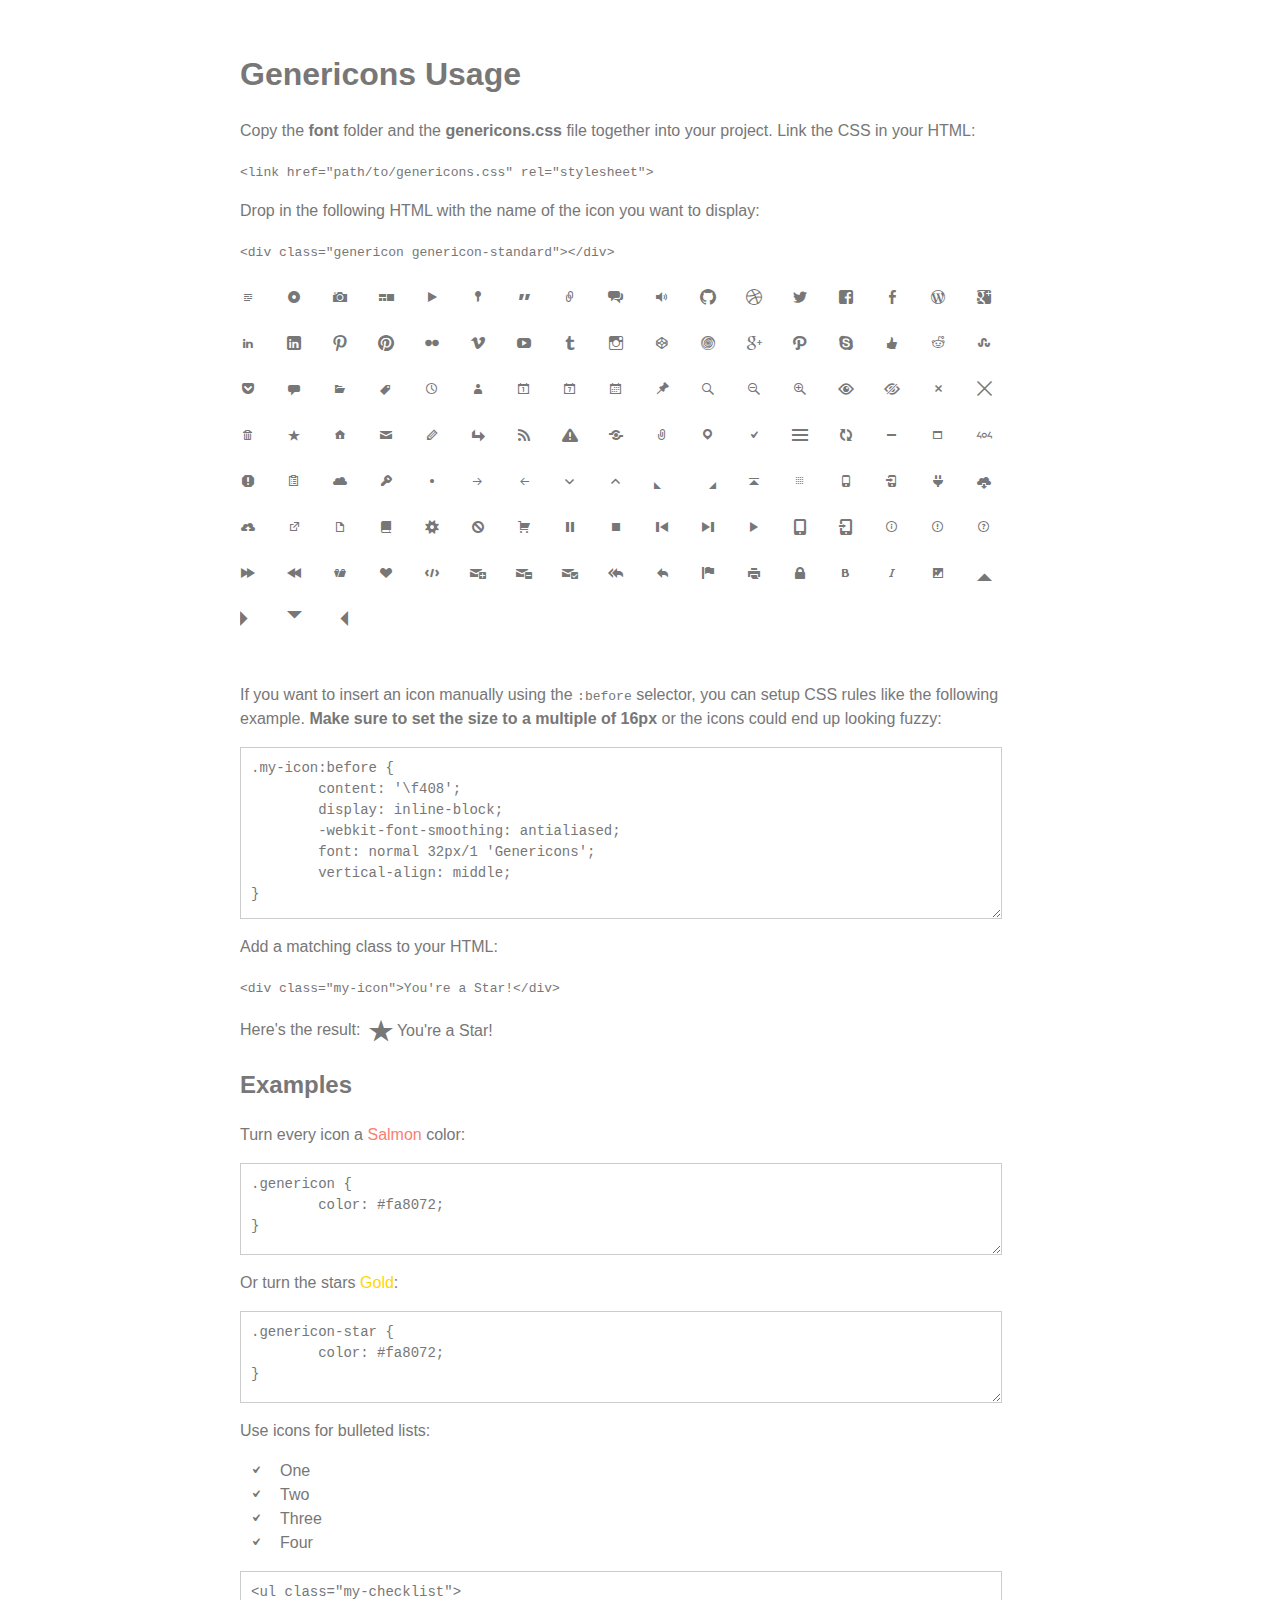
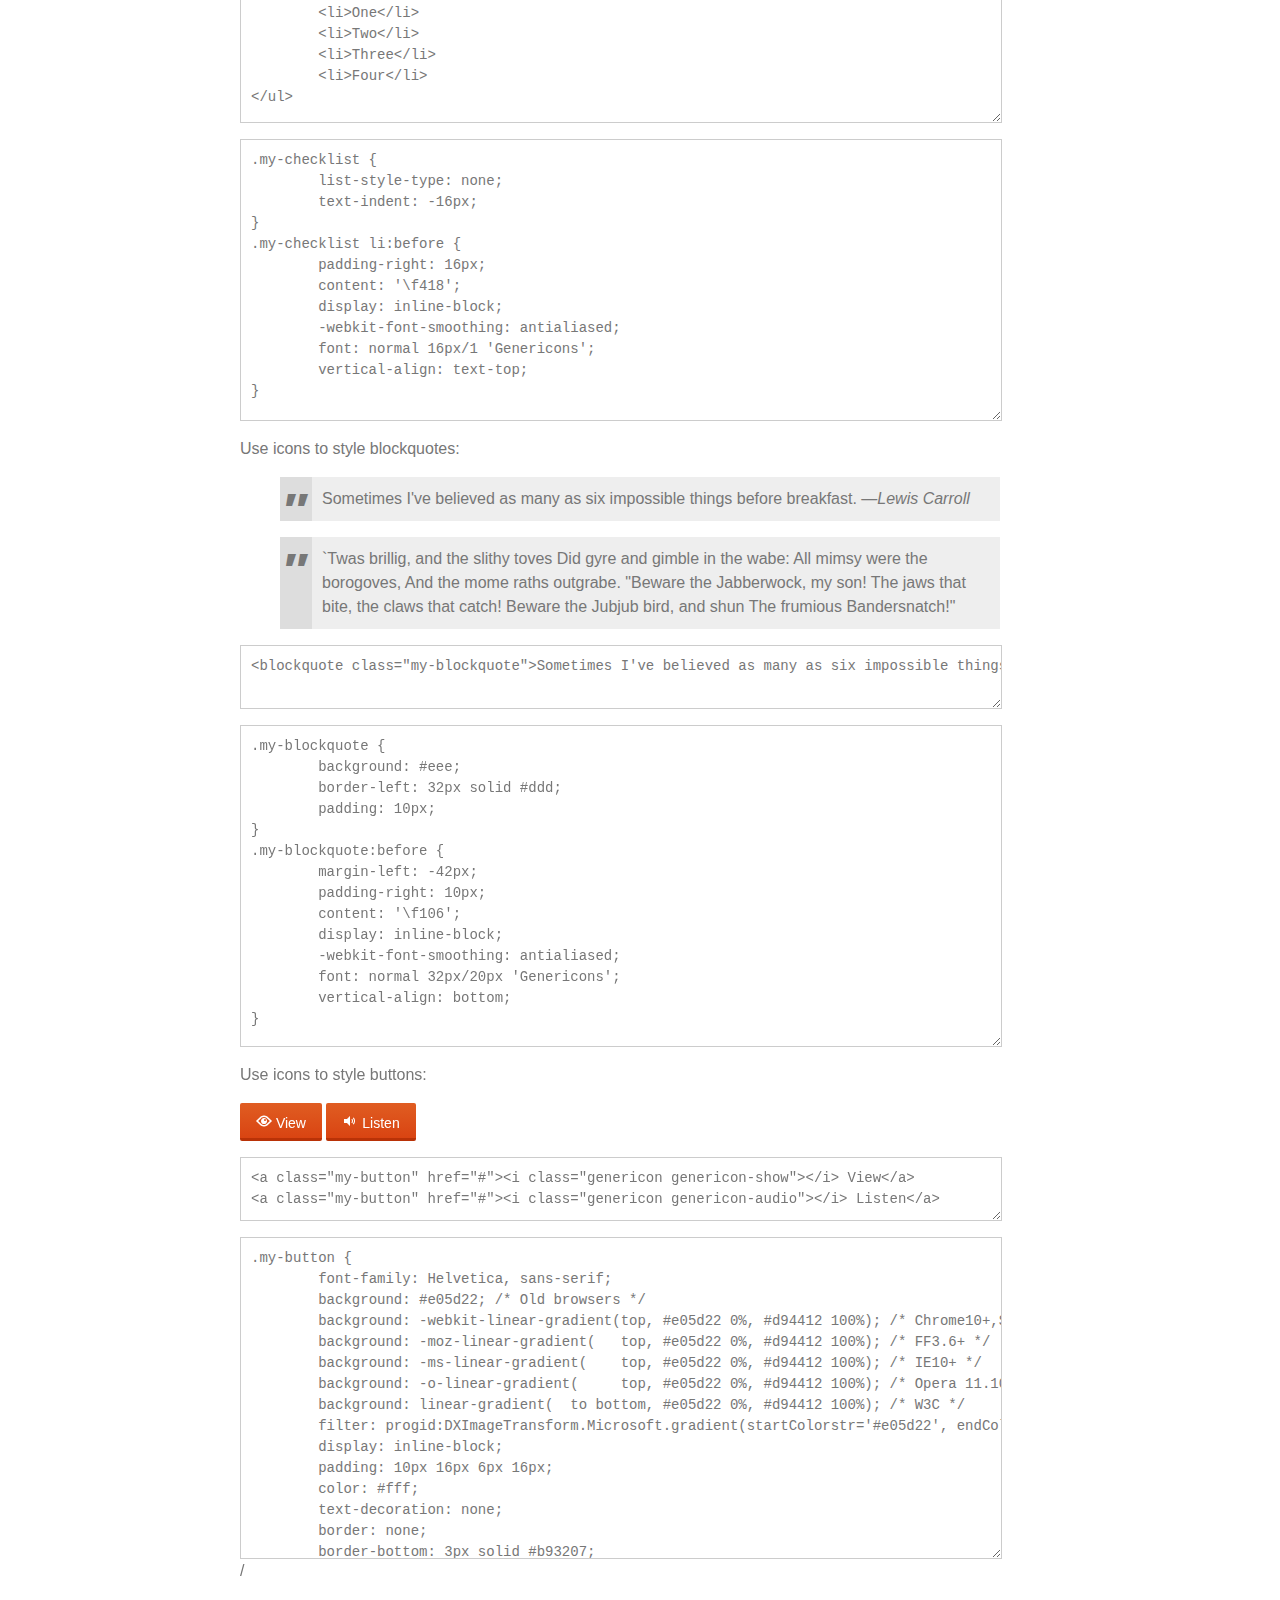
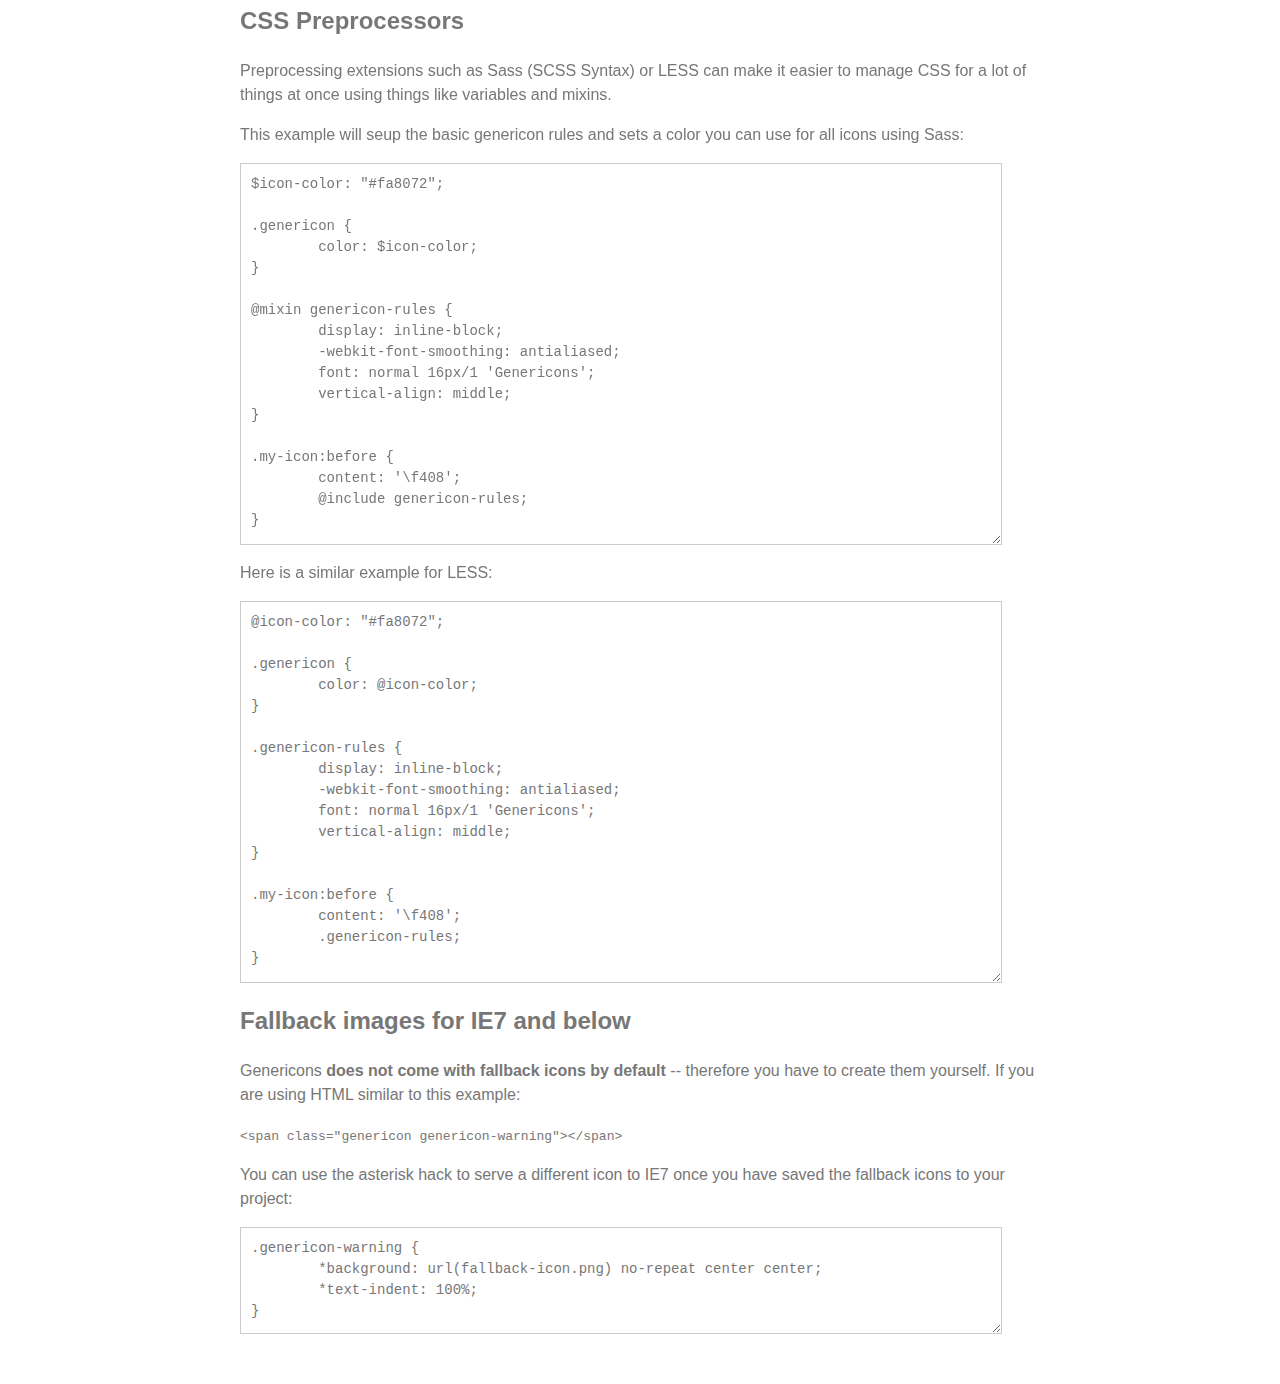
<file: themes/twentyfourteen/genericons/example.html>
<!DOCTYPE html>
<html dir="ltr" lang="en">
<head>
<title>Genericons</title>
<link rel="stylesheet" href="genericons.css">
<style type="text/css">
body {
	font-family: sans-serif;
	line-height: 1.5;
	width: 800px;
	margin: 50px auto;
	color: #777;
	background: white;
}
.icons {
	overflow: hidden;
	padding: 10px 0;
}
.icons div {
	cursor: pointer;
	float: left;
	margin: 0 30px 30px 0;
}
.icons:hover div {
	background: #f7f7f7;
}
.code {
        display: block;
        font: 14px/1.5 monospace;
        width: 740px;
        white-space: pre;
        border: 1px solid #ccc;
        padding: 10px;
        color: #777;
        overflow: auto;
}
.my-icon:before {
	content: '\f408';
        display: inline-block;
        -webkit-font-smoothing: antialiased;
        font: normal 32px/1 'Genericons';
        vertical-align: middle;
}
/* For the Examples */
.my-checklist {
	list-style-type: none;
	text-indent: -16px;
}
.my-checklist li:before {
	padding-right: 16px;
	content: '\f418';
        display: inline-block;
        -webkit-font-smoothing: antialiased;
        font: normal 16px/1 'Genericons';
        vertical-align: text-top;
}
.my-blockquote {
	background: #eee;
	border-left: 32px solid #ddd;
	padding: 10px;
}
.my-blockquote:before {
	margin-left: -42px;
	padding-right: 10px;
        content: '\f106';
        display: inline-block;
        -webkit-font-smoothing: antialiased;
        font: normal 32px/20px 'Genericons';
        vertical-align: bottom;
}
.my-button {
	font-family: Helvetica, sans-serif;
	font-size: 14px;
	background: #e05d22; /* Old browsers */
	background: -webkit-linear-gradient(top, #e05d22 0%, #d94412 100%); /* Chrome10+,Safari5.1+ */
	background: -moz-linear-gradient(   top, #e05d22 0%, #d94412 100%); /* FF3.6+ */
	background: -ms-linear-gradient(    top, #e05d22 0%, #d94412 100%); /* IE10+ */
	background: -o-linear-gradient(     top, #e05d22 0%, #d94412 100%); /* Opera 11.10+ */
	background: linear-gradient(  to bottom, #e05d22 0%, #d94412 100%); /* W3C */
	filter: progid:DXImageTransform.Microsoft.gradient(startColorstr='#e05d22', endColorstr='#d94412', GradientType=0); /* IE6-9 */
	display: inline-block;
	padding: 10px 16px 4px 16px;
	color: #fff;
	text-decoration: none;
	border: none;
	border-bottom: 3px solid #b93207;
	border-radius: 2px;
}
.my-button:hover,
.my-button:focus {
	background: #ed6a31; /* Old browsers */
	background: -webkit-linear-gradient(top, #ed6a31 0%, #e55627 100%); /* Chrome10+,Safari5.1+ */
	background: -moz-linear-gradient(   top, #ed6a31 0%, #e55627 100%); /* FF3.6+ */
	background: -ms-linear-gradient(    top, #ed6a31 0%, #e55627 100%); /* IE10+ */
	background: -o-linear-gradient(     top, #ed6a31 0%, #e55627 100%); /* Opera 11.10+ */
	background: linear-gradient(  to bottom, #ed6a31 0%, #e55627 100%); /* W3C */
	filter: progid:DXImageTransform.Microsoft.gradient(startColorstr='#ed6a31', endColorstr='#e55627', GradientType=0); /* IE6-9 */
	outline: none;
}
.my-button:active {
	background: #d94412; /* Old browsers */
	background: -webkit-linear-gradient(top, #d94412 0%, #e05d22 100%); /* Chrome10+,Safari5.1+ */
	background: -moz-linear-gradient(   top, #d94412 0%, #e05d22 100%); /* FF3.6+ */
	background: -ms-linear-gradient(    top, #d94412 0%, #e05d22 100%); /* IE10+ */
	background: -o-linear-gradient(     top, #d94412 0%, #e05d22 100%); /* Opera 11.10+ */
	background: linear-gradient(  to bottom, #d94412 0%, #e05d22 100%); /* W3C */
	filter: progid:DXImageTransform.Microsoft.gradient(startColorstr='#d94412', endColorstr='#e05d22', GradientType=0); /* IE6-9 */
	border: none;
	border-top: 3px solid #b93207;
	padding: 6px 16px 7px 16px;
}
</style>
</head>
<body>

<div class="section">

	<h1>Genericons Usage</h1>

	<p>Copy the <strong>font</strong> folder and the <strong>genericons.css</strong> file together into your project. Link the CSS in your HTML:</p>

	<p><code>&lt;link href="path/to/genericons.css" rel="stylesheet"&gt;</code></p>

	<p>Drop in the following HTML with the name of the icon you want to display:</p>

	<p><code>&lt;div class="genericon genericon-standard"&gt;&lt;/div&gt;</code></p>

	<div class="icons">
	
		<!-- post formats -->
		<div alt="f100" class="genericon genericon-standard"></div>
		<div alt="f101" class="genericon genericon-aside"></div>
		<div alt="f102" class="genericon genericon-image"></div>
		<div alt="f103" class="genericon genericon-gallery"></div>
		<div alt="f104" class="genericon genericon-video"></div>
		<div alt="f105" class="genericon genericon-status"></div>
		<div alt="f106" class="genericon genericon-quote"></div>
		<div alt="f107" class="genericon genericon-link"></div>
		<div alt="f108" class="genericon genericon-chat"></div>
		<div alt="f109" class="genericon genericon-audio"></div>

		<!-- social icons -->
		<div alt="f200" class="genericon genericon-github"></div>
		<div alt="f201" class="genericon genericon-dribbble"></div>
		<div alt="f202" class="genericon genericon-twitter"></div>
		<div alt="f203" class="genericon genericon-facebook"></div>
		<div alt="f204" class="genericon genericon-facebook-alt"></div>
		<div alt="f205" class="genericon genericon-wordpress"></div>
		<div alt="f206" class="genericon genericon-googleplus"></div>
		<div alt="f207" class="genericon genericon-linkedin"></div>
		<div alt="f208" class="genericon genericon-linkedin-alt"></div>
		<div alt="f209" class="genericon genericon-pinterest"></div>
		<div alt="f210" class="genericon genericon-pinterest-alt"></div>
		<div alt="f211" class="genericon genericon-flickr"></div>
		<div alt="f212" class="genericon genericon-vimeo"></div>
		<div alt="f213" class="genericon genericon-youtube"></div>
		<div alt="f214" class="genericon genericon-tumblr"></div>
		<div alt="f215" class="genericon genericon-instagram"></div>
		<div alt="f216" class="genericon genericon-codepen"></div>
		<div alt="f217" class="genericon genericon-polldaddy"></div>
		<div alt="f218" class="genericon genericon-googleplus-alt"></div>
		<div alt="f219" class="genericon genericon-path"></div>
		<div alt="f220" class="genericon genericon-skype"></div>
		<div alt="f221" class="genericon genericon-digg"></div>
		<div alt="f222" class="genericon genericon-reddit"></div>
		<div alt="f223" class="genericon genericon-stumbleupon"></div>
		<div alt="f224" class="genericon genericon-pocket"></div>

		<!-- meta icons -->
		<div alt="f300" class="genericon genericon-comment"></div>
		<div alt="f301" class="genericon genericon-category"></div>
		<div alt="f302" class="genericon genericon-tag"></div>
		<div alt="f303" class="genericon genericon-time"></div>
		<div alt="f304" class="genericon genericon-user"></div>
		<div alt="f305" class="genericon genericon-day"></div>
		<div alt="f306" class="genericon genericon-week"></div>
		<div alt="f307" class="genericon genericon-month"></div>
		<div alt="f308" class="genericon genericon-pinned"></div>

		<!-- other icons -->
		<div alt="f400" class="genericon genericon-search"></div>
		<div alt="f401" class="genericon genericon-unzoom"></div>
		<div alt="f402" class="genericon genericon-zoom"></div>
		<div alt="f403" class="genericon genericon-show"></div>
		<div alt="f404" class="genericon genericon-hide"></div>
		<div alt="f405" class="genericon genericon-close"></div>
		<div alt="f406" class="genericon genericon-close-alt"></div>
		<div alt="f407" class="genericon genericon-trash"></div>
		<div alt="f408" class="genericon genericon-star"></div>
		<div alt="f409" class="genericon genericon-home"></div>
		<div alt="f410" class="genericon genericon-mail"></div>
		<div alt="f411" class="genericon genericon-edit"></div>
		<div alt="f412" class="genericon genericon-reply"></div>
		<div alt="f413" class="genericon genericon-feed"></div>
		<div alt="f414" class="genericon genericon-warning"></div>
		<div alt="f415" class="genericon genericon-share"></div>
		<div alt="f416" class="genericon genericon-attachment"></div>
		<div alt="f417" class="genericon genericon-location"></div>
		<div alt="f418" class="genericon genericon-checkmark"></div>
		<div alt="f419" class="genericon genericon-menu"></div>
		<div alt="f420" class="genericon genericon-refresh"></div>
		<div alt="f421" class="genericon genericon-minimize"></div>
		<div alt="f422" class="genericon genericon-maximize"></div>
		<div alt="f423" class="genericon genericon-404"></div>
		<div alt="f424" class="genericon genericon-spam"></div>
		<div alt="f425" class="genericon genericon-summary"></div>
		<div alt="f426" class="genericon genericon-cloud"></div>
		<div alt="f427" class="genericon genericon-key"></div>
		<div alt="f428" class="genericon genericon-dot"></div>
		<div alt="f429" class="genericon genericon-next"></div>
		<div alt="f430" class="genericon genericon-previous"></div>
		<div alt="f431" class="genericon genericon-expand"></div>
		<div alt="f432" class="genericon genericon-collapse"></div>
		<div alt="f433" class="genericon genericon-dropdown"></div>
		<div alt="f434" class="genericon genericon-dropdown-left"></div>
		<div alt="f435" class="genericon genericon-top"></div>
		<div alt="f436" class="genericon genericon-draggable"></div>
		<div alt="f437" class="genericon genericon-phone"></div>
		<div alt="f438" class="genericon genericon-send-to-phone"></div>
		<div alt="f439" class="genericon genericon-plugin"></div>
		<div alt="f440" class="genericon genericon-cloud-download"></div>
		<div alt="f441" class="genericon genericon-cloud-upload"></div>
		<div alt="f442" class="genericon genericon-external"></div>
		<div alt="f443" class="genericon genericon-document"></div>
		<div alt="f444" class="genericon genericon-book"></div>
		<div alt="f445" class="genericon genericon-cog"></div>
		<div alt="f446" class="genericon genericon-unapprove"></div>
		<div alt="f447" class="genericon genericon-cart"></div>
		<div alt="f448" class="genericon genericon-pause"></div>
		<div alt="f449" class="genericon genericon-stop"></div>
		<div alt="f450" class="genericon genericon-skip-back"></div>
		<div alt="f451" class="genericon genericon-skip-ahead"></div>
		<div alt="f452" class="genericon genericon-play"></div>
		<div alt="f453" class="genericon genericon-tablet"></div>
		<div alt="f454" class="genericon genericon-send-to-tablet"></div>
		<div alt="f455" class="genericon genericon-info"></div>
		<div alt="f456" class="genericon genericon-notice"></div>
		<div alt="f457" class="genericon genericon-help"></div>
		<div alt="f458" class="genericon genericon-fastforward"></div>
		<div alt="f459" class="genericon genericon-rewind"></div>
		<div alt="f460" class="genericon genericon-portfolio"></div>
		<div alt="f461" class="genericon genericon-heart"></div>
		<div alt="f462" class="genericon genericon-code"></div>
		<div alt="f463" class="genericon genericon-subscribe"></div>
		<div alt="f464" class="genericon genericon-unsubscribe"></div>
		<div alt="f465" class="genericon genericon-subscribed"></div>
		<div alt="f466" class="genericon genericon-reply-alt"></div>
		<div alt="f467" class="genericon genericon-reply-single"></div>
		<div alt="f468" class="genericon genericon-flag"></div>
		<div alt="f469" class="genericon genericon-print"></div>
		<div alt="f470" class="genericon genericon-lock"></div>
		<div alt="f471" class="genericon genericon-bold"></div>
		<div alt="f472" class="genericon genericon-italic"></div>
		<div alt="f473" class="genericon genericon-picture"></div>

		<!-- generic shapes -->
		<div alt="f500" class="genericon genericon-uparrow"></div>
		<div alt="f501" class="genericon genericon-rightarrow"></div>
		<div alt="f502" class="genericon genericon-downarrow"></div>
		<div alt="f503" class="genericon genericon-leftarrow"></div>

	</div>

	<p>If you want to insert an icon manually using the <code>:before</code> selector, you can setup CSS rules like the following example. <strong>Make sure to set the size to a multiple of 16px</strong> or the icons could end up looking fuzzy:</p>

<p><textarea class="code" style="min-height: 150px;" onclick="select();">.my-icon:before {
	content: '\f408';
        display: inline-block;
        -webkit-font-smoothing: antialiased;
        font: normal 32px/1 'Genericons';
        vertical-align: middle;
}</textarea></p>

	<p>Add a matching class to your HTML:</p>

	<p><code>&lt;div class="my-icon"&gt;You're a Star!&lt;/div&gt;</code></p>

	<p>Here's the result: <span class="my-icon">You're a Star!</span></p>

	<h2>Examples</h2>

	<p>Turn every icon a <span style="color: #fa8072;">Salmon</span> color:</p>

<p><textarea class="code" style="min-height: 70px" onclick="select();">
.genericon {
	color: #fa8072;
}</textarea></p>

	<p>Or turn the stars <span style="color: #ffd700;">Gold</span>:</p>

<p><textarea class="code" style="min-height: 70px" onclick="select();">
.genericon-star {
	color: #fa8072;
}</textarea></p>

	<p>Use icons for bulleted lists:</p>

	<ul class="my-checklist">
		<li>One</li>
		<li>Two</li>
		<li>Three</li>
		<li>Four</li>
	</ul>

<p><textarea class="code" style="min-height: 130px" onclick="select();">
<ul class="my-checklist">
	<li>One</li>
	<li>Two</li>
	<li>Three</li>
	<li>Four</li>
</ul></textarea></p>

<p><textarea class="code" style="min-height: 260px;" onclick="select();">
.my-checklist {
	list-style-type: none;
	text-indent: -16px;
}
.my-checklist li:before {
	padding-right: 16px;
	content: '\f418';
        display: inline-block;
        -webkit-font-smoothing: antialiased;
        font: normal 16px/1 'Genericons';
        vertical-align: text-top;
}</textarea></p>

	<p>Use icons to style blockquotes:</p>

	<blockquote class="my-blockquote">Sometimes I've believed as many as six impossible things before breakfast. &mdash;<em>Lewis Carroll</em></blockquote>
	<blockquote class="my-blockquote">`Twas brillig, and the slithy toves Did gyre and gimble in the wabe: All mimsy were the borogoves, And the mome raths outgrabe. "Beware the Jabberwock, my son!  The jaws that bite, the claws that catch!  Beware the Jubjub bird, and shun The frumious Bandersnatch!"</blockquote>

<p><textarea class="code" style="min-height: 40px;" onclick="select();"><blockquote class="my-blockquote">Sometimes I've believed as many as six impossible things before breakfast. &mdash;<em>Lewis Carroll</em></blockquote></textarea></p>

<p><textarea class="code" style="min-height: 300px;" onclick="select();">
.my-blockquote {
	background: #eee;
	border-left: 32px solid #ddd;
	padding: 10px;
}
.my-blockquote:before {
	margin-left: -42px;
	padding-right: 10px;
        content: '\f106';
        display: inline-block;
        -webkit-font-smoothing: antialiased;
        font: normal 32px/20px 'Genericons';
        vertical-align: bottom;
} </textarea></p>

	<p>Use icons to style buttons:</p>

	<a class="my-button" href="javascript:void()"><i class="genericon genericon-show"></i> View</a>
	<a class="my-button" href="javascript:void()"><i class="genericon genericon-audio"></i> Listen</a>

<p><textarea class="code" style="min-height: 40px;" onclick="select();"><a class="my-button" href="#"><i class="genericon genericon-show"></i> View</a>
<a class="my-button" href="#"><i class="genericon genericon-audio"></i> Listen</a></textarea></p>

<p><textarea class="code" style="min-height: 300px;" onclick="select();">
.my-button {
	font-family: Helvetica, sans-serif;
	background: #e05d22; /* Old browsers */
	background: -webkit-linear-gradient(top, #e05d22 0%, #d94412 100%); /* Chrome10+,Safari5.1+ */
	background: -moz-linear-gradient(   top, #e05d22 0%, #d94412 100%); /* FF3.6+ */
	background: -ms-linear-gradient(    top, #e05d22 0%, #d94412 100%); /* IE10+ */
	background: -o-linear-gradient(     top, #e05d22 0%, #d94412 100%); /* Opera 11.10+ */
	background: linear-gradient(  to bottom, #e05d22 0%, #d94412 100%); /* W3C */
	filter: progid:DXImageTransform.Microsoft.gradient(startColorstr='#e05d22', endColorstr='#d94412', GradientType=0); /* IE6-9 */
	display: inline-block;
	padding: 10px 16px 6px 16px;
	color: #fff;
	text-decoration: none;
	border: none;
	border-bottom: 3px solid #b93207;
	border-radius: 2px;
}

.my-button:hover,
.my-button:focus {
	background: #ed6a31; /* Old browsers */
	background: -webkit-linear-gradient(top, #ed6a31 0%, #e55627 100%); /* Chrome10+,Safari5.1+ */
	background: -moz-linear-gradient(   top, #ed6a31 0%, #e55627 100%); /* FF3.6+ */
	background: -ms-linear-gradient(    top, #ed6a31 0%, #e55627 100%); /* IE10+ */
	background: -o-linear-gradient(     top, #ed6a31 0%, #e55627 100%); /* Opera 11.10+ */
	background: linear-gradient(  to bottom, #ed6a31 0%, #e55627 100%); /* W3C */
	filter: progid:DXImageTransform.Microsoft.gradient(startColorstr='#ed6a31', endColorstr='#e55627', GradientType=0); /* IE6-9 */
	outline: none;
}

.my-button:active {
	background: #d94412; /* Old browsers */
	background: -webkit-linear-gradient(top, #d94412 0%, #e05d22 100%); /* Chrome10+,Safari5.1+ */
	background: -moz-linear-gradient(   top, #d94412 0%, #e05d22 100%); /* FF3.6+ */
	background: -ms-linear-gradient(    top, #d94412 0%, #e05d22 100%); /* IE10+ */
	background: -o-linear-gradient(     top, #d94412 0%, #e05d22 100%); /* Opera 11.10+ */
	background: linear-gradient(  to bottom, #d94412 0%, #e05d22 100%); /* W3C */
	filter: progid:DXImageTransform.Microsoft.gradient(startColorstr='#d94412', endColorstr='#e05d22', GradientType=0); /* IE6-9 */
	border: none;
	border-top: 3px solid #b93207;
	padding: 6px 16px 10px 16px;
}</textarea>/</p>

	<h2>CSS Preprocessors</h2>

	<p>Preprocessing extensions such as Sass (SCSS Syntax) or LESS</a> can make it easier to manage CSS for a lot of things at once using things like variables and mixins.</p>

	<p>This example will seup the basic genericon rules and sets a color you can use for all icons using Sass:</p>

<p><textarea class="code" style="min-height: 360px;" onclick="select();">$icon-color: "#fa8072";

.genericon {
        color: $icon-color;
}

@mixin genericon-rules {
        display: inline-block;
        -webkit-font-smoothing: antialiased;
        font: normal 16px/1 'Genericons';
        vertical-align: middle;
}

.my-icon:before {
	content: '\f408';
        @include genericon-rules;
}</textarea></p>

	<p>Here is a similar example for LESS:</p>

<p><textarea class="code" style="min-height: 360px;" onclick="select();">@icon-color: "#fa8072";

.genericon {
        color: @icon-color;
}

.genericon-rules {
        display: inline-block;
        -webkit-font-smoothing: antialiased;
        font: normal 16px/1 'Genericons';
        vertical-align: middle;
}

.my-icon:before {
	content: '\f408';
        .genericon-rules;
}</textarea></p>

	<h2>Fallback images for IE7 and below</h2>

	<p>Genericons <strong>does not come with fallback icons by default</strong> -- therefore you have to create them yourself. If you are using HTML similar to this example:

	<p><code>&lt;span class="genericon genericon-warning"&gt;&lt;/span&gt;</code></p>

	<p>You can use the asterisk hack to serve a different icon to IE7 once you have saved the fallback icons to your project:</p>

<textarea class="code" style="min-height: 85px;" onclick="select();">.genericon-warning {
        *background: url(fallback-icon.png) no-repeat center center;
        *text-indent: 100%;
}</textarea>

</div>

</body>
</html>
</file>
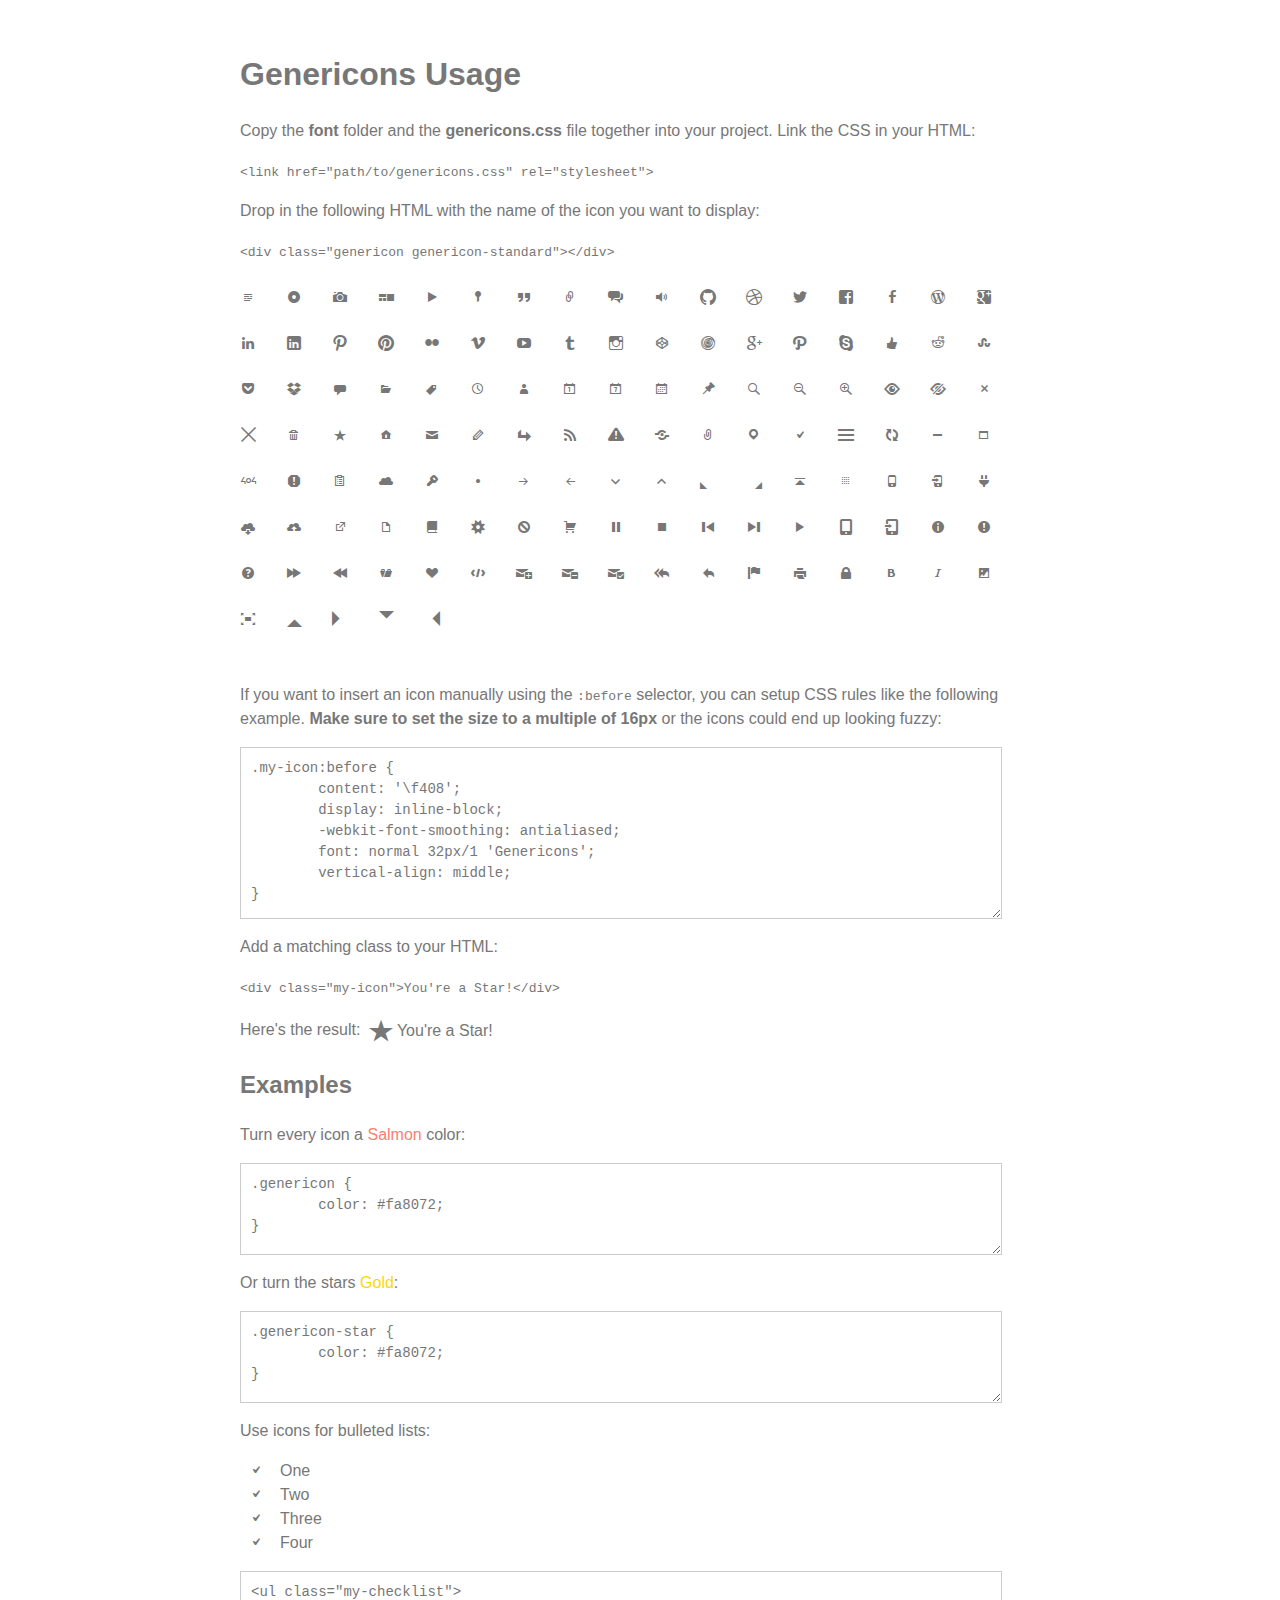
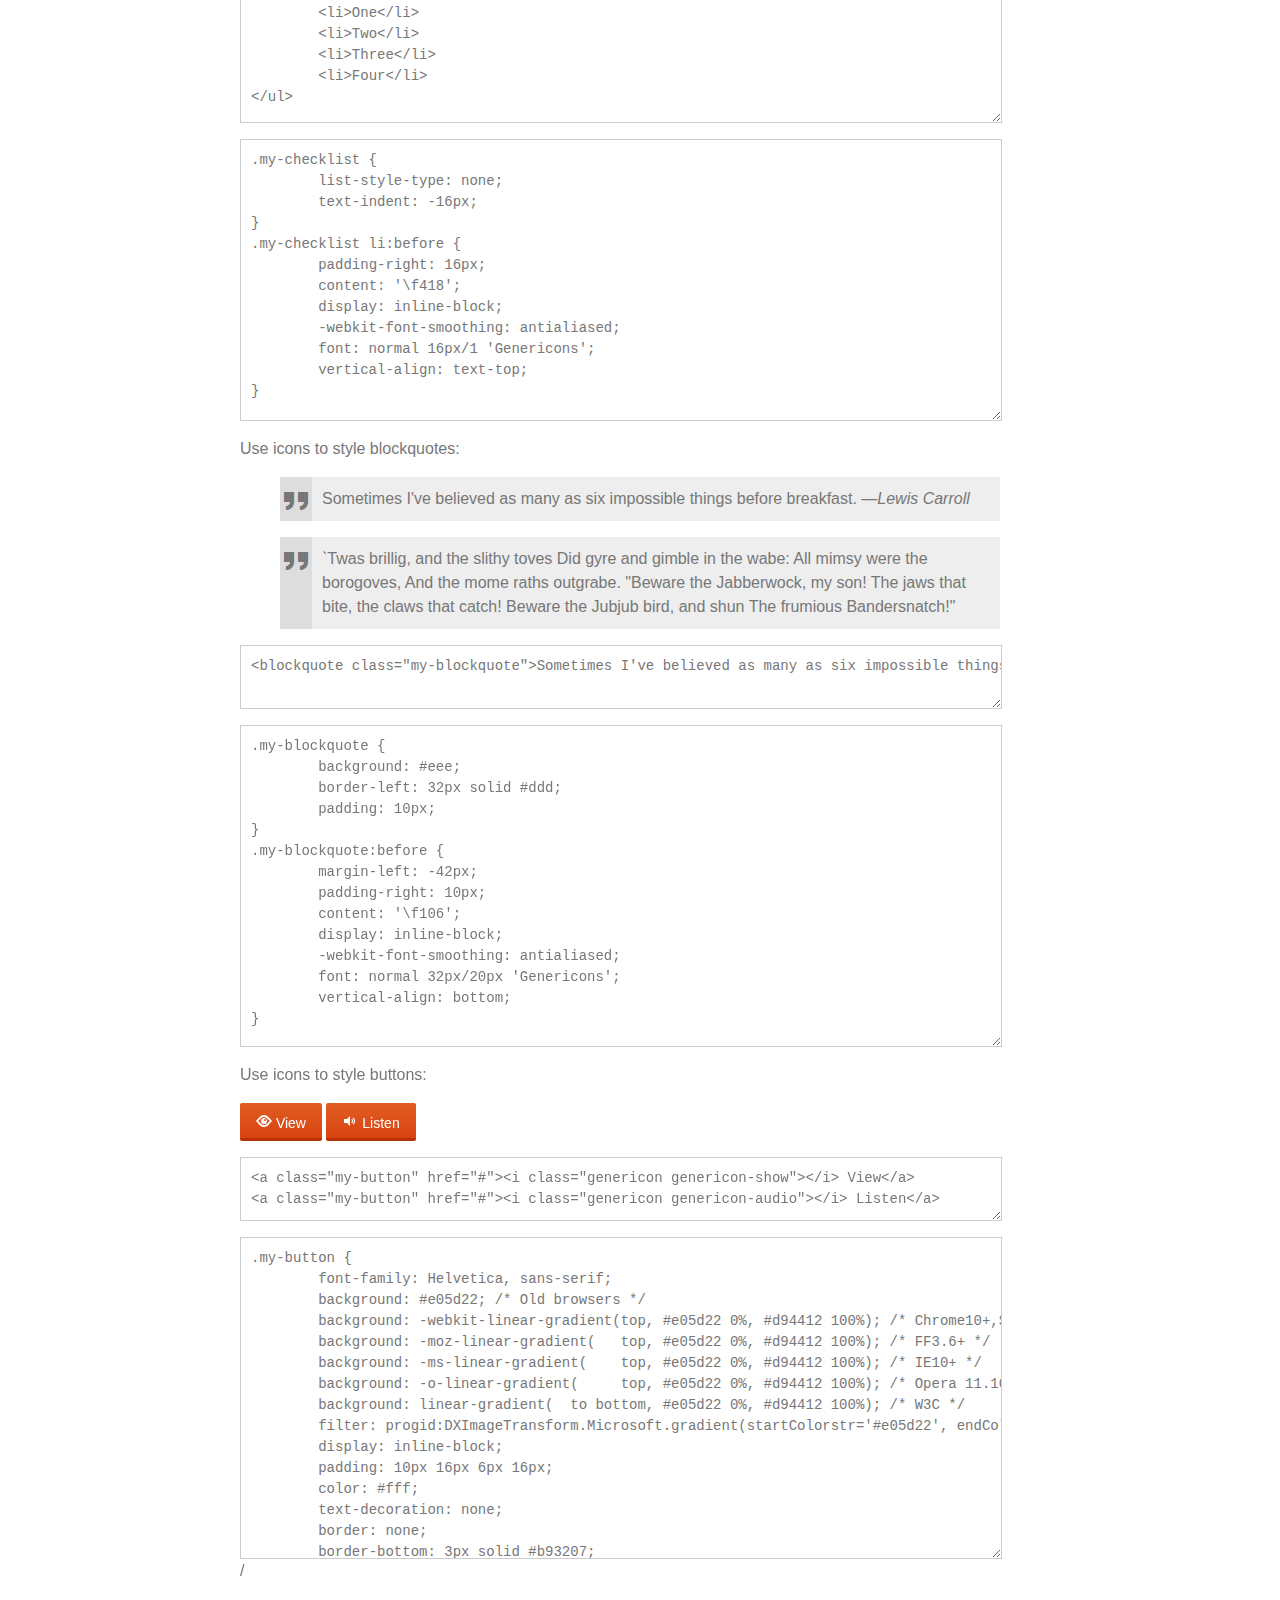
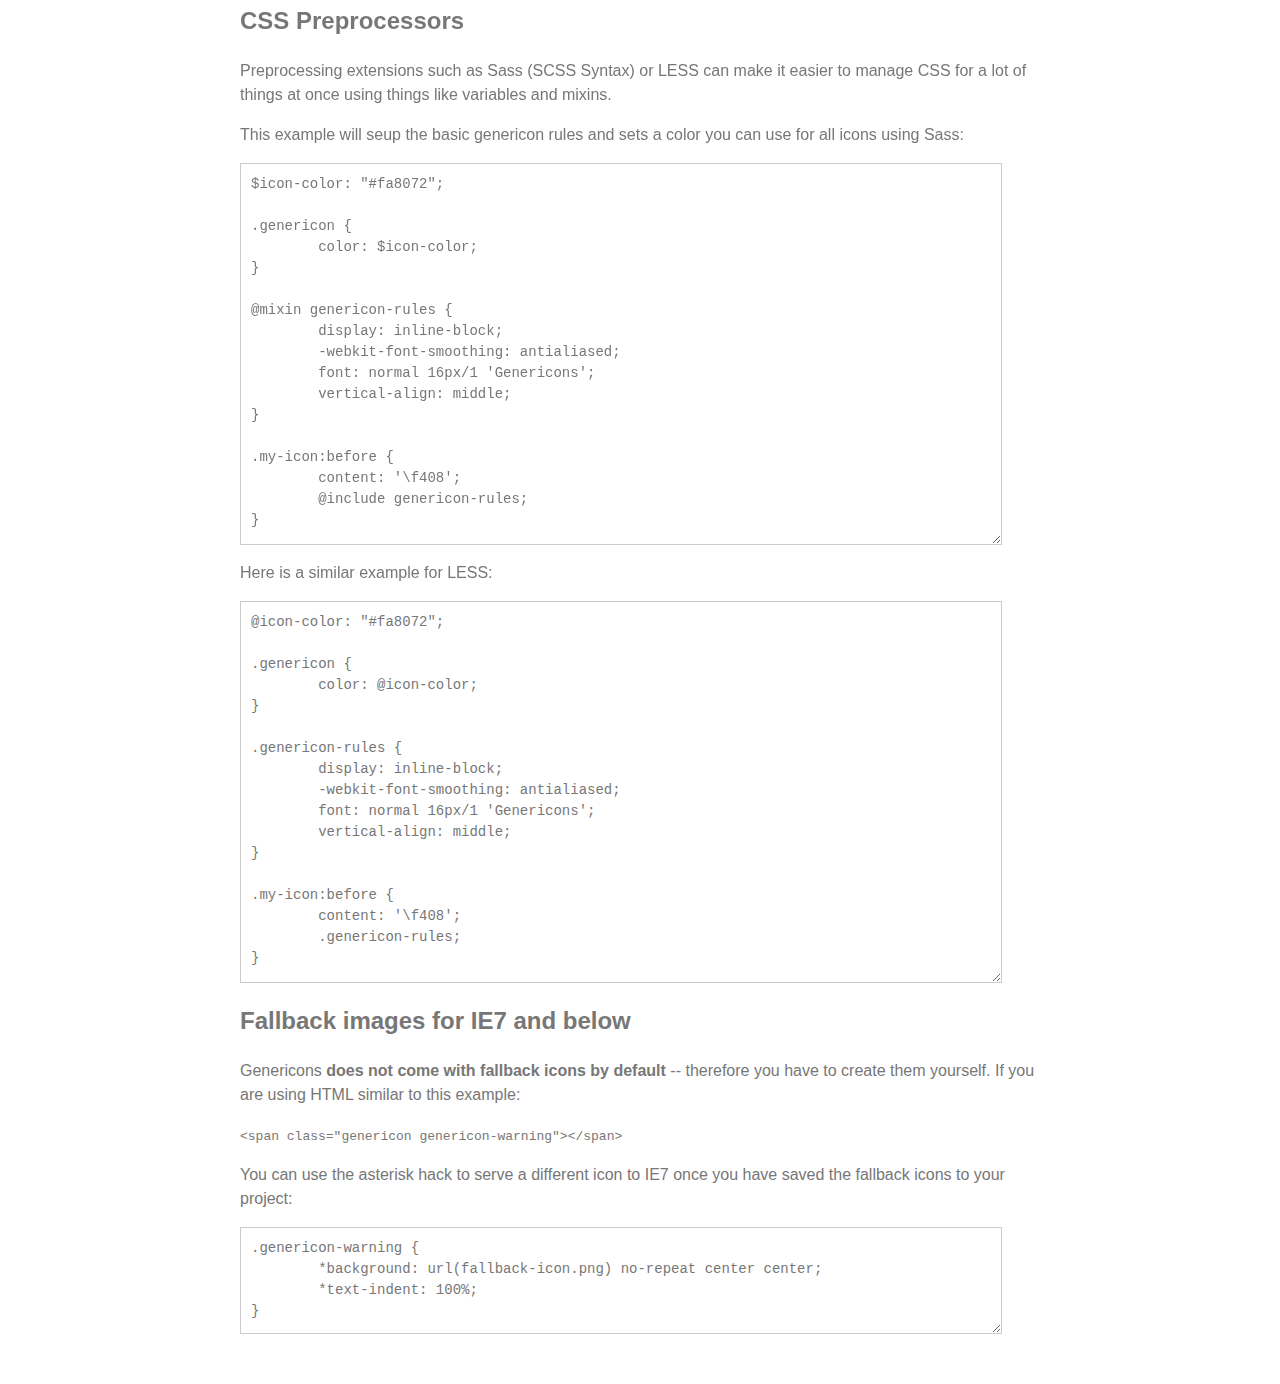
<file: themes/twentythirteen/genericons/example.html>
<!DOCTYPE html>
<html dir="ltr" lang="en">
<head>
<title>Genericons</title>
<link rel="stylesheet" href="genericons.css">
<style type="text/css">
body {
	font-family: sans-serif;
	line-height: 1.5;
	width: 800px;
	margin: 50px auto;
	color: #777;
	background: white;
}
.icons {
	overflow: hidden;
	padding: 10px 0;
}
.icons div {
	cursor: pointer;
	float: left;
	margin: 0 30px 30px 0;
}
.icons:hover div {
	background: #f7f7f7;
}
.code {
        display: block;
        font: 14px/1.5 monospace;
        width: 740px;
        white-space: pre;
        border: 1px solid #ccc;
        padding: 10px;
        color: #777;
        overflow: auto;
}
.my-icon:before {
	content: '\f408';
        display: inline-block;
        -webkit-font-smoothing: antialiased;
        font: normal 32px/1 'Genericons';
        vertical-align: middle;
}
/* For the Examples */
.my-checklist {
	list-style-type: none;
	text-indent: -16px;
}
.my-checklist li:before {
	padding-right: 16px;
	content: '\f418';
        display: inline-block;
        -webkit-font-smoothing: antialiased;
        font: normal 16px/1 'Genericons';
        vertical-align: text-top;
}
.my-blockquote {
	background: #eee;
	border-left: 32px solid #ddd;
	padding: 10px;
}
.my-blockquote:before {
	margin-left: -42px;
	padding-right: 10px;
        content: '\f106';
        display: inline-block;
        -webkit-font-smoothing: antialiased;
        font: normal 32px/20px 'Genericons';
        vertical-align: bottom;
}
.my-button {
	font-family: Helvetica, sans-serif;
	font-size: 14px;
	background: #e05d22; /* Old browsers */
	background: -webkit-linear-gradient(top, #e05d22 0%, #d94412 100%); /* Chrome10+,Safari5.1+ */
	background: -moz-linear-gradient(   top, #e05d22 0%, #d94412 100%); /* FF3.6+ */
	background: -ms-linear-gradient(    top, #e05d22 0%, #d94412 100%); /* IE10+ */
	background: -o-linear-gradient(     top, #e05d22 0%, #d94412 100%); /* Opera 11.10+ */
	background: linear-gradient(  to bottom, #e05d22 0%, #d94412 100%); /* W3C */
	filter: progid:DXImageTransform.Microsoft.gradient(startColorstr='#e05d22', endColorstr='#d94412', GradientType=0); /* IE6-9 */
	display: inline-block;
	padding: 10px 16px 4px 16px;
	color: #fff;
	text-decoration: none;
	border: none;
	border-bottom: 3px solid #b93207;
	border-radius: 2px;
}
.my-button:hover,
.my-button:focus {
	background: #ed6a31; /* Old browsers */
	background: -webkit-linear-gradient(top, #ed6a31 0%, #e55627 100%); /* Chrome10+,Safari5.1+ */
	background: -moz-linear-gradient(   top, #ed6a31 0%, #e55627 100%); /* FF3.6+ */
	background: -ms-linear-gradient(    top, #ed6a31 0%, #e55627 100%); /* IE10+ */
	background: -o-linear-gradient(     top, #ed6a31 0%, #e55627 100%); /* Opera 11.10+ */
	background: linear-gradient(  to bottom, #ed6a31 0%, #e55627 100%); /* W3C */
	filter: progid:DXImageTransform.Microsoft.gradient(startColorstr='#ed6a31', endColorstr='#e55627', GradientType=0); /* IE6-9 */
	outline: none;
}
.my-button:active {
	background: #d94412; /* Old browsers */
	background: -webkit-linear-gradient(top, #d94412 0%, #e05d22 100%); /* Chrome10+,Safari5.1+ */
	background: -moz-linear-gradient(   top, #d94412 0%, #e05d22 100%); /* FF3.6+ */
	background: -ms-linear-gradient(    top, #d94412 0%, #e05d22 100%); /* IE10+ */
	background: -o-linear-gradient(     top, #d94412 0%, #e05d22 100%); /* Opera 11.10+ */
	background: linear-gradient(  to bottom, #d94412 0%, #e05d22 100%); /* W3C */
	filter: progid:DXImageTransform.Microsoft.gradient(startColorstr='#d94412', endColorstr='#e05d22', GradientType=0); /* IE6-9 */
	border: none;
	border-top: 3px solid #b93207;
	padding: 6px 16px 7px 16px;
}
</style>
</head>
<body>

<div class="section">

	<h1>Genericons Usage</h1>

	<p>Copy the <strong>font</strong> folder and the <strong>genericons.css</strong> file together into your project. Link the CSS in your HTML:</p>

	<p><code>&lt;link href="path/to/genericons.css" rel="stylesheet"&gt;</code></p>

	<p>Drop in the following HTML with the name of the icon you want to display:</p>

	<p><code>&lt;div class="genericon genericon-standard"&gt;&lt;/div&gt;</code></p>

	<div class="icons">
	
		<!-- post formats -->
		<div alt="f100" class="genericon genericon-standard"></div>
		<div alt="f101" class="genericon genericon-aside"></div>
		<div alt="f102" class="genericon genericon-image"></div>
		<div alt="f103" class="genericon genericon-gallery"></div>
		<div alt="f104" class="genericon genericon-video"></div>
		<div alt="f105" class="genericon genericon-status"></div>
		<div alt="f106" class="genericon genericon-quote"></div>
		<div alt="f107" class="genericon genericon-link"></div>
		<div alt="f108" class="genericon genericon-chat"></div>
		<div alt="f109" class="genericon genericon-audio"></div>

		<!-- social icons -->
		<div alt="f200" class="genericon genericon-github"></div>
		<div alt="f201" class="genericon genericon-dribbble"></div>
		<div alt="f202" class="genericon genericon-twitter"></div>
		<div alt="f203" class="genericon genericon-facebook"></div>
		<div alt="f204" class="genericon genericon-facebook-alt"></div>
		<div alt="f205" class="genericon genericon-wordpress"></div>
		<div alt="f206" class="genericon genericon-googleplus"></div>
		<div alt="f207" class="genericon genericon-linkedin"></div>
		<div alt="f208" class="genericon genericon-linkedin-alt"></div>
		<div alt="f209" class="genericon genericon-pinterest"></div>
		<div alt="f210" class="genericon genericon-pinterest-alt"></div>
		<div alt="f211" class="genericon genericon-flickr"></div>
		<div alt="f212" class="genericon genericon-vimeo"></div>
		<div alt="f213" class="genericon genericon-youtube"></div>
		<div alt="f214" class="genericon genericon-tumblr"></div>
		<div alt="f215" class="genericon genericon-instagram"></div>
		<div alt="f216" class="genericon genericon-codepen"></div>
		<div alt="f217" class="genericon genericon-polldaddy"></div>
		<div alt="f218" class="genericon genericon-googleplus-alt"></div>
		<div alt="f219" class="genericon genericon-path"></div>
		<div alt="f220" class="genericon genericon-skype"></div>
		<div alt="f221" class="genericon genericon-digg"></div>
		<div alt="f222" class="genericon genericon-reddit"></div>
		<div alt="f223" class="genericon genericon-stumbleupon"></div>
		<div alt="f224" class="genericon genericon-pocket"></div>
		<div alt="f225" class="genericon genericon-dropbox"></div>

		<!-- meta icons -->
		<div alt="f300" class="genericon genericon-comment"></div>
		<div alt="f301" class="genericon genericon-category"></div>
		<div alt="f302" class="genericon genericon-tag"></div>
		<div alt="f303" class="genericon genericon-time"></div>
		<div alt="f304" class="genericon genericon-user"></div>
		<div alt="f305" class="genericon genericon-day"></div>
		<div alt="f306" class="genericon genericon-week"></div>
		<div alt="f307" class="genericon genericon-month"></div>
		<div alt="f308" class="genericon genericon-pinned"></div>

		<!-- other icons -->
		<div alt="f400" class="genericon genericon-search"></div>
		<div alt="f401" class="genericon genericon-unzoom"></div>
		<div alt="f402" class="genericon genericon-zoom"></div>
		<div alt="f403" class="genericon genericon-show"></div>
		<div alt="f404" class="genericon genericon-hide"></div>
		<div alt="f405" class="genericon genericon-close"></div>
		<div alt="f406" class="genericon genericon-close-alt"></div>
		<div alt="f407" class="genericon genericon-trash"></div>
		<div alt="f408" class="genericon genericon-star"></div>
		<div alt="f409" class="genericon genericon-home"></div>
		<div alt="f410" class="genericon genericon-mail"></div>
		<div alt="f411" class="genericon genericon-edit"></div>
		<div alt="f412" class="genericon genericon-reply"></div>
		<div alt="f413" class="genericon genericon-feed"></div>
		<div alt="f414" class="genericon genericon-warning"></div>
		<div alt="f415" class="genericon genericon-share"></div>
		<div alt="f416" class="genericon genericon-attachment"></div>
		<div alt="f417" class="genericon genericon-location"></div>
		<div alt="f418" class="genericon genericon-checkmark"></div>
		<div alt="f419" class="genericon genericon-menu"></div>
		<div alt="f420" class="genericon genericon-refresh"></div>
		<div alt="f421" class="genericon genericon-minimize"></div>
		<div alt="f422" class="genericon genericon-maximize"></div>
		<div alt="f423" class="genericon genericon-404"></div>
		<div alt="f424" class="genericon genericon-spam"></div>
		<div alt="f425" class="genericon genericon-summary"></div>
		<div alt="f426" class="genericon genericon-cloud"></div>
		<div alt="f427" class="genericon genericon-key"></div>
		<div alt="f428" class="genericon genericon-dot"></div>
		<div alt="f429" class="genericon genericon-next"></div>
		<div alt="f430" class="genericon genericon-previous"></div>
		<div alt="f431" class="genericon genericon-expand"></div>
		<div alt="f432" class="genericon genericon-collapse"></div>
		<div alt="f433" class="genericon genericon-dropdown"></div>
		<div alt="f434" class="genericon genericon-dropdown-left"></div>
		<div alt="f435" class="genericon genericon-top"></div>
		<div alt="f436" class="genericon genericon-draggable"></div>
		<div alt="f437" class="genericon genericon-phone"></div>
		<div alt="f438" class="genericon genericon-send-to-phone"></div>
		<div alt="f439" class="genericon genericon-plugin"></div>
		<div alt="f440" class="genericon genericon-cloud-download"></div>
		<div alt="f441" class="genericon genericon-cloud-upload"></div>
		<div alt="f442" class="genericon genericon-external"></div>
		<div alt="f443" class="genericon genericon-document"></div>
		<div alt="f444" class="genericon genericon-book"></div>
		<div alt="f445" class="genericon genericon-cog"></div>
		<div alt="f446" class="genericon genericon-unapprove"></div>
		<div alt="f447" class="genericon genericon-cart"></div>
		<div alt="f448" class="genericon genericon-pause"></div>
		<div alt="f449" class="genericon genericon-stop"></div>
		<div alt="f450" class="genericon genericon-skip-back"></div>
		<div alt="f451" class="genericon genericon-skip-ahead"></div>
		<div alt="f452" class="genericon genericon-play"></div>
		<div alt="f453" class="genericon genericon-tablet"></div>
		<div alt="f454" class="genericon genericon-send-to-tablet"></div>
		<div alt="f455" class="genericon genericon-info"></div>
		<div alt="f456" class="genericon genericon-notice"></div>
		<div alt="f457" class="genericon genericon-help"></div>
		<div alt="f458" class="genericon genericon-fastforward"></div>
		<div alt="f459" class="genericon genericon-rewind"></div>
		<div alt="f460" class="genericon genericon-portfolio"></div>
		<div alt="f461" class="genericon genericon-heart"></div>
		<div alt="f462" class="genericon genericon-code"></div>
		<div alt="f463" class="genericon genericon-subscribe"></div>
		<div alt="f464" class="genericon genericon-unsubscribe"></div>
		<div alt="f465" class="genericon genericon-subscribed"></div>
		<div alt="f466" class="genericon genericon-reply-alt"></div>
		<div alt="f467" class="genericon genericon-reply-single"></div>
		<div alt="f468" class="genericon genericon-flag"></div>
		<div alt="f469" class="genericon genericon-print"></div>
		<div alt="f470" class="genericon genericon-lock"></div>
		<div alt="f471" class="genericon genericon-bold"></div>
		<div alt="f472" class="genericon genericon-italic"></div>
		<div alt="f473" class="genericon genericon-picture"></div>
		<div alt="f474" class="genericon genericon-fullscreen"></div>

		<!-- generic shapes -->
		<div alt="f500" class="genericon genericon-uparrow"></div>
		<div alt="f501" class="genericon genericon-rightarrow"></div>
		<div alt="f502" class="genericon genericon-downarrow"></div>
		<div alt="f503" class="genericon genericon-leftarrow"></div>

	</div>

	<p>If you want to insert an icon manually using the <code>:before</code> selector, you can setup CSS rules like the following example. <strong>Make sure to set the size to a multiple of 16px</strong> or the icons could end up looking fuzzy:</p>

<p><textarea class="code" style="min-height: 150px;" onclick="select();">.my-icon:before {
	content: '\f408';
        display: inline-block;
        -webkit-font-smoothing: antialiased;
        font: normal 32px/1 'Genericons';
        vertical-align: middle;
}</textarea></p>

	<p>Add a matching class to your HTML:</p>

	<p><code>&lt;div class="my-icon"&gt;You're a Star!&lt;/div&gt;</code></p>

	<p>Here's the result: <span class="my-icon">You're a Star!</span></p>

	<h2>Examples</h2>

	<p>Turn every icon a <span style="color: #fa8072;">Salmon</span> color:</p>

<p><textarea class="code" style="min-height: 70px" onclick="select();">
.genericon {
	color: #fa8072;
}</textarea></p>

	<p>Or turn the stars <span style="color: #ffd700;">Gold</span>:</p>

<p><textarea class="code" style="min-height: 70px" onclick="select();">
.genericon-star {
	color: #fa8072;
}</textarea></p>

	<p>Use icons for bulleted lists:</p>

	<ul class="my-checklist">
		<li>One</li>
		<li>Two</li>
		<li>Three</li>
		<li>Four</li>
	</ul>

<p><textarea class="code" style="min-height: 130px" onclick="select();">
<ul class="my-checklist">
	<li>One</li>
	<li>Two</li>
	<li>Three</li>
	<li>Four</li>
</ul></textarea></p>

<p><textarea class="code" style="min-height: 260px;" onclick="select();">
.my-checklist {
	list-style-type: none;
	text-indent: -16px;
}
.my-checklist li:before {
	padding-right: 16px;
	content: '\f418';
        display: inline-block;
        -webkit-font-smoothing: antialiased;
        font: normal 16px/1 'Genericons';
        vertical-align: text-top;
}</textarea></p>

	<p>Use icons to style blockquotes:</p>

	<blockquote class="my-blockquote">Sometimes I've believed as many as six impossible things before breakfast. &mdash;<em>Lewis Carroll</em></blockquote>
	<blockquote class="my-blockquote">`Twas brillig, and the slithy toves Did gyre and gimble in the wabe: All mimsy were the borogoves, And the mome raths outgrabe. "Beware the Jabberwock, my son!  The jaws that bite, the claws that catch!  Beware the Jubjub bird, and shun The frumious Bandersnatch!"</blockquote>

<p><textarea class="code" style="min-height: 40px;" onclick="select();"><blockquote class="my-blockquote">Sometimes I've believed as many as six impossible things before breakfast. &mdash;<em>Lewis Carroll</em></blockquote></textarea></p>

<p><textarea class="code" style="min-height: 300px;" onclick="select();">
.my-blockquote {
	background: #eee;
	border-left: 32px solid #ddd;
	padding: 10px;
}
.my-blockquote:before {
	margin-left: -42px;
	padding-right: 10px;
        content: '\f106';
        display: inline-block;
        -webkit-font-smoothing: antialiased;
        font: normal 32px/20px 'Genericons';
        vertical-align: bottom;
} </textarea></p>

	<p>Use icons to style buttons:</p>

	<a class="my-button" href="javascript:void()"><i class="genericon genericon-show"></i> View</a>
	<a class="my-button" href="javascript:void()"><i class="genericon genericon-audio"></i> Listen</a>

<p><textarea class="code" style="min-height: 40px;" onclick="select();"><a class="my-button" href="#"><i class="genericon genericon-show"></i> View</a>
<a class="my-button" href="#"><i class="genericon genericon-audio"></i> Listen</a></textarea></p>

<p><textarea class="code" style="min-height: 300px;" onclick="select();">
.my-button {
	font-family: Helvetica, sans-serif;
	background: #e05d22; /* Old browsers */
	background: -webkit-linear-gradient(top, #e05d22 0%, #d94412 100%); /* Chrome10+,Safari5.1+ */
	background: -moz-linear-gradient(   top, #e05d22 0%, #d94412 100%); /* FF3.6+ */
	background: -ms-linear-gradient(    top, #e05d22 0%, #d94412 100%); /* IE10+ */
	background: -o-linear-gradient(     top, #e05d22 0%, #d94412 100%); /* Opera 11.10+ */
	background: linear-gradient(  to bottom, #e05d22 0%, #d94412 100%); /* W3C */
	filter: progid:DXImageTransform.Microsoft.gradient(startColorstr='#e05d22', endColorstr='#d94412', GradientType=0); /* IE6-9 */
	display: inline-block;
	padding: 10px 16px 6px 16px;
	color: #fff;
	text-decoration: none;
	border: none;
	border-bottom: 3px solid #b93207;
	border-radius: 2px;
}

.my-button:hover,
.my-button:focus {
	background: #ed6a31; /* Old browsers */
	background: -webkit-linear-gradient(top, #ed6a31 0%, #e55627 100%); /* Chrome10+,Safari5.1+ */
	background: -moz-linear-gradient(   top, #ed6a31 0%, #e55627 100%); /* FF3.6+ */
	background: -ms-linear-gradient(    top, #ed6a31 0%, #e55627 100%); /* IE10+ */
	background: -o-linear-gradient(     top, #ed6a31 0%, #e55627 100%); /* Opera 11.10+ */
	background: linear-gradient(  to bottom, #ed6a31 0%, #e55627 100%); /* W3C */
	filter: progid:DXImageTransform.Microsoft.gradient(startColorstr='#ed6a31', endColorstr='#e55627', GradientType=0); /* IE6-9 */
	outline: none;
}

.my-button:active {
	background: #d94412; /* Old browsers */
	background: -webkit-linear-gradient(top, #d94412 0%, #e05d22 100%); /* Chrome10+,Safari5.1+ */
	background: -moz-linear-gradient(   top, #d94412 0%, #e05d22 100%); /* FF3.6+ */
	background: -ms-linear-gradient(    top, #d94412 0%, #e05d22 100%); /* IE10+ */
	background: -o-linear-gradient(     top, #d94412 0%, #e05d22 100%); /* Opera 11.10+ */
	background: linear-gradient(  to bottom, #d94412 0%, #e05d22 100%); /* W3C */
	filter: progid:DXImageTransform.Microsoft.gradient(startColorstr='#d94412', endColorstr='#e05d22', GradientType=0); /* IE6-9 */
	border: none;
	border-top: 3px solid #b93207;
	padding: 6px 16px 10px 16px;
}</textarea>/</p>

	<h2>CSS Preprocessors</h2>

	<p>Preprocessing extensions such as Sass (SCSS Syntax) or LESS</a> can make it easier to manage CSS for a lot of things at once using things like variables and mixins.</p>

	<p>This example will seup the basic genericon rules and sets a color you can use for all icons using Sass:</p>

<p><textarea class="code" style="min-height: 360px;" onclick="select();">$icon-color: "#fa8072";

.genericon {
        color: $icon-color;
}

@mixin genericon-rules {
        display: inline-block;
        -webkit-font-smoothing: antialiased;
        font: normal 16px/1 'Genericons';
        vertical-align: middle;
}

.my-icon:before {
	content: '\f408';
        @include genericon-rules;
}</textarea></p>

	<p>Here is a similar example for LESS:</p>

<p><textarea class="code" style="min-height: 360px;" onclick="select();">@icon-color: "#fa8072";

.genericon {
        color: @icon-color;
}

.genericon-rules {
        display: inline-block;
        -webkit-font-smoothing: antialiased;
        font: normal 16px/1 'Genericons';
        vertical-align: middle;
}

.my-icon:before {
	content: '\f408';
        .genericon-rules;
}</textarea></p>

	<h2>Fallback images for IE7 and below</h2>

	<p>Genericons <strong>does not come with fallback icons by default</strong> -- therefore you have to create them yourself. If you are using HTML similar to this example:

	<p><code>&lt;span class="genericon genericon-warning"&gt;&lt;/span&gt;</code></p>

	<p>You can use the asterisk hack to serve a different icon to IE7 once you have saved the fallback icons to your project:</p>

<textarea class="code" style="min-height: 85px;" onclick="select();">.genericon-warning {
        *background: url(fallback-icon.png) no-repeat center center;
        *text-indent: 100%;
}</textarea>

</div>

</body>
</html>
</file>
<file: themes/twentyfourteen/genericons/genericons.css>
/**

	Genericons Helper CSS

*/


/**
 * The font was graciously generated by Font Squirrel (http://www.fontsquirrel.com). We love those guys.
 */

@font-face {
    font-family: 'Genericons';
    src: url('font/genericons-regular-webfont.eot');
}

@font-face {
    font-family: 'Genericons';
    src: url([data-uri]) format('woff'),
         url('font/genericons-regular-webfont.ttf') format('truetype'),
         url('font/genericons-regular-webfont.svg#genericonsregular') format('svg');
    font-weight: normal;
    font-style: normal;
}


/**
 * All Genericons
 */

.genericon {
	display: inline-block;
	width: 16px;
	height: 16px;
	-webkit-font-smoothing: antialiased;
	font-size: 16px;
	line-height: 1;
	font-family: 'Genericons';
	text-decoration: inherit;
	font-weight: normal;
	font-style: normal;
	vertical-align: top;
}

/**
 * IE7 and IE6 hacks
 */

.genericon {
	*overflow: auto;
	*zoom: 1;
	*display: inline;
}

/**
 * Individual icons
 */

/* Post formats */
.genericon-standard:before {        content: '\f100'; }
.genericon-aside:before {           content: '\f101'; }
.genericon-image:before {           content: '\f102'; }
.genericon-gallery:before {         content: '\f103'; }
.genericon-video:before {           content: '\f104'; }
.genericon-status:before {          content: '\f105'; }
.genericon-quote:before {           content: '\f106'; }
.genericon-link:before {            content: '\f107'; }
.genericon-chat:before {            content: '\f108'; }
.genericon-audio:before {           content: '\f109'; }

/* Social icons */
.genericon-github:before {          content: '\f200'; }
.genericon-dribbble:before {        content: '\f201'; }
.genericon-twitter:before {         content: '\f202'; }
.genericon-facebook:before {        content: '\f203'; }
.genericon-facebook-alt:before {    content: '\f204'; }
.genericon-wordpress:before {       content: '\f205'; }
.genericon-googleplus:before {      content: '\f206'; }
.genericon-linkedin:before {        content: '\f207'; }
.genericon-linkedin-alt:before {    content: '\f208'; }
.genericon-pinterest:before {       content: '\f209'; }
.genericon-pinterest-alt:before {   content: '\f210'; }
.genericon-flickr:before {          content: '\f211'; }
.genericon-vimeo:before {           content: '\f212'; }
.genericon-youtube:before {         content: '\f213'; }
.genericon-tumblr:before {          content: '\f214'; }
.genericon-instagram:before {       content: '\f215'; }
.genericon-codepen:before {         content: '\f216'; }
.genericon-polldaddy:before {       content: '\f217'; }
.genericon-googleplus-alt:before {  content: '\f218'; }
.genericon-path:before {            content: '\f219'; }
.genericon-skype:before {           content: '\f220'; }
.genericon-digg:before {            content: '\f221'; }
.genericon-reddit:before {          content: '\f222'; }
.genericon-stumbleupon:before {     content: '\f223'; }
.genericon-pocket:before {          content: '\f224'; }

/* Meta icons */
.genericon-comment:before {         content: '\f300'; }
.genericon-category:before {        content: '\f301'; }
.genericon-tag:before {             content: '\f302'; }
.genericon-time:before {            content: '\f303'; }
.genericon-user:before {            content: '\f304'; }
.genericon-day:before {             content: '\f305'; }
.genericon-week:before {            content: '\f306'; }
.genericon-month:before {           content: '\f307'; }
.genericon-pinned:before {          content: '\f308'; }

/* Other icons */
.genericon-search:before {          content: '\f400'; }
.genericon-unzoom:before {          content: '\f401'; }
.genericon-zoom:before {            content: '\f402'; }
.genericon-show:before {            content: '\f403'; }
.genericon-hide:before {            content: '\f404'; }
.genericon-close:before {           content: '\f405'; }
.genericon-close-alt:before {       content: '\f406'; }
.genericon-trash:before {           content: '\f407'; }
.genericon-star:before {            content: '\f408'; }
.genericon-home:before {            content: '\f409'; }
.genericon-mail:before {            content: '\f410'; }
.genericon-edit:before {            content: '\f411'; }
.genericon-reply:before {           content: '\f412'; }
.genericon-feed:before {            content: '\f413'; }
.genericon-warning:before {         content: '\f414'; }
.genericon-share:before {           content: '\f415'; }
.genericon-attachment:before {      content: '\f416'; }
.genericon-location:before {        content: '\f417'; }
.genericon-checkmark:before {       content: '\f418'; }
.genericon-menu:before {            content: '\f419'; }
.genericon-refresh:before {         content: '\f420'; }
.genericon-minimize:before {        content: '\f421'; }
.genericon-maximize:before {        content: '\f422'; }
.genericon-404:before {             content: '\f423'; }
.genericon-spam:before {            content: '\f424'; }
.genericon-summary:before {         content: '\f425'; }
.genericon-cloud:before {           content: '\f426'; }
.genericon-key:before {             content: '\f427'; }
.genericon-dot:before {             content: '\f428'; }
.genericon-next:before {            content: '\f429'; }
.genericon-previous:before {        content: '\f430'; }
.genericon-expand:before {          content: '\f431'; }
.genericon-collapse:before {        content: '\f432'; }
.genericon-dropdown:before {        content: '\f433'; }
.genericon-dropdown-left:before {   content: '\f434'; }
.genericon-top:before {             content: '\f435'; }
.genericon-draggable:before {       content: '\f436'; }
.genericon-phone:before {           content: '\f437'; }
.genericon-send-to-phone:before {   content: '\f438'; }
.genericon-plugin:before {          content: '\f439'; }
.genericon-cloud-download:before {  content: '\f440'; }
.genericon-cloud-upload:before {    content: '\f441'; }
.genericon-external:before {        content: '\f442'; }
.genericon-document:before {        content: '\f443'; }
.genericon-book:before {            content: '\f444'; }
.genericon-cog:before {             content: '\f445'; }
.genericon-unapprove:before {       content: '\f446'; }
.genericon-cart:before {            content: '\f447'; }
.genericon-pause:before {           content: '\f448'; }
.genericon-stop:before {            content: '\f449'; }
.genericon-skip-back:before {       content: '\f450'; }
.genericon-skip-ahead:before {      content: '\f451'; }
.genericon-play:before {            content: '\f452'; }
.genericon-tablet:before {          content: '\f453'; }
.genericon-send-to-tablet:before {  content: '\f454'; }
.genericon-info:before {            content: '\f455'; }
.genericon-notice:before {          content: '\f456'; }
.genericon-help:before {            content: '\f457'; }
.genericon-fastforward:before {     content: '\f458'; }
.genericon-rewind:before {          content: '\f459'; }
.genericon-portfolio:before {       content: '\f460'; }
.genericon-heart:before {           content: '\f461'; }
.genericon-code:before {            content: '\f462'; }
.genericon-subscribe:before {       content: '\f463'; }
.genericon-unsubscribe:before {     content: '\f464'; }
.genericon-subscribed:before {      content: '\f465'; }
.genericon-reply-alt:before {       content: '\f466'; }
.genericon-reply-single:before {    content: '\f467'; }
.genericon-flag:before {            content: '\f468'; }
.genericon-print:before {           content: '\f469'; }
.genericon-lock:before {            content: '\f470'; }
.genericon-bold:before {            content: '\f471'; }
.genericon-italic:before {          content: '\f472'; }
.genericon-picture:before {         content: '\f473'; }

/* Generic shapes */
.genericon-uparrow:before {         content: '\f500'; }
.genericon-rightarrow:before {      content: '\f501'; }
.genericon-downarrow:before {       content: '\f502'; }
.genericon-leftarrow:before {       content: '\f503'; }
</file>
<file: themes/twentythirteen/genericons/genericons.css>
/**

	Genericons Helper CSS

*/


/**
 * The font was graciously generated by Font Squirrel (http://www.fontsquirrel.com). We love those guys.
 */

@font-face {
    font-family: 'Genericons';
    src: url('font/genericons-regular-webfont.eot');
}

@font-face {
    font-family: 'Genericons';
    src: url([data-uri]) format('woff'),
         url('font/genericons-regular-webfont.ttf') format('truetype'),
         url('font/genericons-regular-webfont.svg#genericonsregular') format('svg');
    font-weight: normal;
    font-style: normal;
}


/**
 * All Genericons
 */

.genericon {
	display: inline-block;
	width: 16px;
	height: 16px;
	-webkit-font-smoothing: antialiased;
	-moz-osx-font-smoothing: grayscale;
	font-size: 16px;
	line-height: 1;
	font-family: 'Genericons';
	text-decoration: inherit;
	font-weight: normal;
	font-style: normal;
	vertical-align: top;
}

/**
 * IE7 and IE6 hacks
 */

.genericon {
	*overflow: auto;
	*zoom: 1;
	*display: inline;
}

/**
 * Individual icons
 */

/* Post formats */
.genericon-standard:before {        content: '\f100'; }
.genericon-aside:before {           content: '\f101'; }
.genericon-image:before {           content: '\f102'; }
.genericon-gallery:before {         content: '\f103'; }
.genericon-video:before {           content: '\f104'; }
.genericon-status:before {          content: '\f105'; }
.genericon-quote:before {           content: '\f106'; }
.genericon-link:before {            content: '\f107'; }
.genericon-chat:before {            content: '\f108'; }
.genericon-audio:before {           content: '\f109'; }

/* Social icons */
.genericon-github:before {          content: '\f200'; }
.genericon-dribbble:before {        content: '\f201'; }
.genericon-twitter:before {         content: '\f202'; }
.genericon-facebook:before {        content: '\f203'; }
.genericon-facebook-alt:before {    content: '\f204'; }
.genericon-wordpress:before {       content: '\f205'; }
.genericon-googleplus:before {      content: '\f206'; }
.genericon-linkedin:before {        content: '\f207'; }
.genericon-linkedin-alt:before {    content: '\f208'; }
.genericon-pinterest:before {       content: '\f209'; }
.genericon-pinterest-alt:before {   content: '\f210'; }
.genericon-flickr:before {          content: '\f211'; }
.genericon-vimeo:before {           content: '\f212'; }
.genericon-youtube:before {         content: '\f213'; }
.genericon-tumblr:before {          content: '\f214'; }
.genericon-instagram:before {       content: '\f215'; }
.genericon-codepen:before {         content: '\f216'; }
.genericon-polldaddy:before {       content: '\f217'; }
.genericon-googleplus-alt:before {  content: '\f218'; }
.genericon-path:before {            content: '\f219'; }
.genericon-skype:before {           content: '\f220'; }
.genericon-digg:before {            content: '\f221'; }
.genericon-reddit:before {          content: '\f222'; }
.genericon-stumbleupon:before {     content: '\f223'; }
.genericon-pocket:before {          content: '\f224'; }
.genericon-dropbox:before {         content: '\f225'; }

/* Meta icons */
.genericon-comment:before {         content: '\f300'; }
.genericon-category:before {        content: '\f301'; }
.genericon-tag:before {             content: '\f302'; }
.genericon-time:before {            content: '\f303'; }
.genericon-user:before {            content: '\f304'; }
.genericon-day:before {             content: '\f305'; }
.genericon-week:before {            content: '\f306'; }
.genericon-month:before {           content: '\f307'; }
.genericon-pinned:before {          content: '\f308'; }

/* Other icons */
.genericon-search:before {          content: '\f400'; }
.genericon-unzoom:before {          content: '\f401'; }
.genericon-zoom:before {            content: '\f402'; }
.genericon-show:before {            content: '\f403'; }
.genericon-hide:before {            content: '\f404'; }
.genericon-close:before {           content: '\f405'; }
.genericon-close-alt:before {       content: '\f406'; }
.genericon-trash:before {           content: '\f407'; }
.genericon-star:before {            content: '\f408'; }
.genericon-home:before {            content: '\f409'; }
.genericon-mail:before {            content: '\f410'; }
.genericon-edit:before {            content: '\f411'; }
.genericon-reply:before {           content: '\f412'; }
.genericon-feed:before {            content: '\f413'; }
.genericon-warning:before {         content: '\f414'; }
.genericon-share:before {           content: '\f415'; }
.genericon-attachment:before {      content: '\f416'; }
.genericon-location:before {        content: '\f417'; }
.genericon-checkmark:before {       content: '\f418'; }
.genericon-menu:before {            content: '\f419'; }
.genericon-refresh:before {         content: '\f420'; }
.genericon-minimize:before {        content: '\f421'; }
.genericon-maximize:before {        content: '\f422'; }
.genericon-404:before {             content: '\f423'; }
.genericon-spam:before {            content: '\f424'; }
.genericon-summary:before {         content: '\f425'; }
.genericon-cloud:before {           content: '\f426'; }
.genericon-key:before {             content: '\f427'; }
.genericon-dot:before {             content: '\f428'; }
.genericon-next:before {            content: '\f429'; }
.genericon-previous:before {        content: '\f430'; }
.genericon-expand:before {          content: '\f431'; }
.genericon-collapse:before {        content: '\f432'; }
.genericon-dropdown:before {        content: '\f433'; }
.genericon-dropdown-left:before {   content: '\f434'; }
.genericon-top:before {             content: '\f435'; }
.genericon-draggable:before {       content: '\f436'; }
.genericon-phone:before {           content: '\f437'; }
.genericon-send-to-phone:before {   content: '\f438'; }
.genericon-plugin:before {          content: '\f439'; }
.genericon-cloud-download:before {  content: '\f440'; }
.genericon-cloud-upload:before {    content: '\f441'; }
.genericon-external:before {        content: '\f442'; }
.genericon-document:before {        content: '\f443'; }
.genericon-book:before {            content: '\f444'; }
.genericon-cog:before {             content: '\f445'; }
.genericon-unapprove:before {       content: '\f446'; }
.genericon-cart:before {            content: '\f447'; }
.genericon-pause:before {           content: '\f448'; }
.genericon-stop:before {            content: '\f449'; }
.genericon-skip-back:before {       content: '\f450'; }
.genericon-skip-ahead:before {      content: '\f451'; }
.genericon-play:before {            content: '\f452'; }
.genericon-tablet:before {          content: '\f453'; }
.genericon-send-to-tablet:before {  content: '\f454'; }
.genericon-info:before {            content: '\f455'; }
.genericon-notice:before {          content: '\f456'; }
.genericon-help:before {            content: '\f457'; }
.genericon-fastforward:before {     content: '\f458'; }
.genericon-rewind:before {          content: '\f459'; }
.genericon-portfolio:before {       content: '\f460'; }
.genericon-heart:before {           content: '\f461'; }
.genericon-code:before {            content: '\f462'; }
.genericon-subscribe:before {       content: '\f463'; }
.genericon-unsubscribe:before {     content: '\f464'; }
.genericon-subscribed:before {      content: '\f465'; }
.genericon-reply-alt:before {       content: '\f466'; }
.genericon-reply-single:before {    content: '\f467'; }
.genericon-flag:before {            content: '\f468'; }
.genericon-print:before {           content: '\f469'; }
.genericon-lock:before {            content: '\f470'; }
.genericon-bold:before {            content: '\f471'; }
.genericon-italic:before {          content: '\f472'; }
.genericon-picture:before {         content: '\f473'; }
.genericon-fullscreen:before {      content: '\f474'; }

/* Generic shapes */
.genericon-uparrow:before {         content: '\f500'; }
.genericon-rightarrow:before {      content: '\f501'; }
.genericon-downarrow:before {       content: '\f502'; }
.genericon-leftarrow:before {       content: '\f503'; }
</file>
